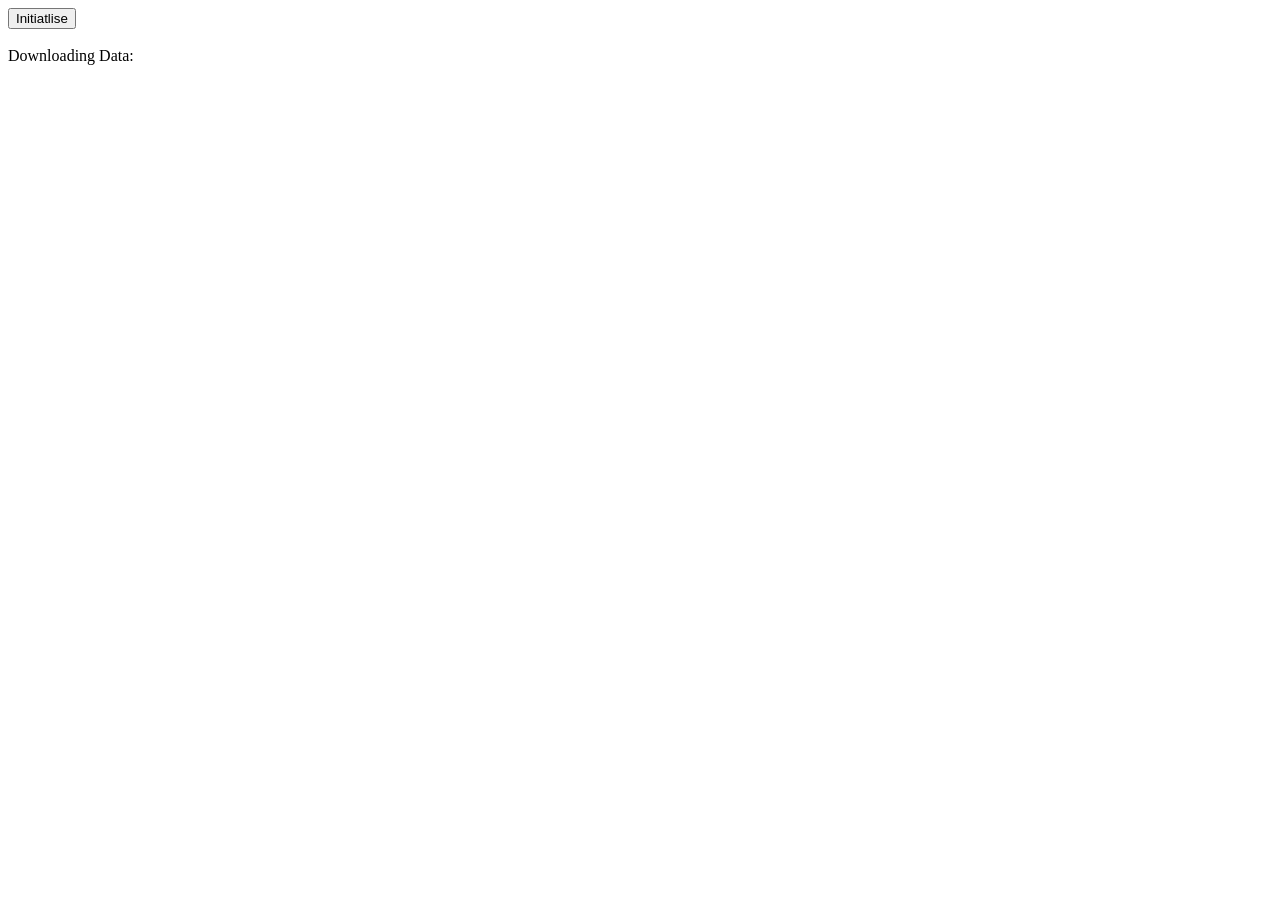
<file: get-beatmaps-json/index.html>
<!DOCTYPE html>
<html lang="en">
<head>
    <meta charset="UTF-8">
    <meta name="viewport" content="width=device-width, initial-scale=1.0">
    <title>Document</title>
</head>
<body>
    <button id="button">Initiatlise</button>
    <div></div><br>
    <div id="downloading-data">Downloading Data: </div>
    <script type="module" src="index.js"></script>
</body>
</html>
</file>
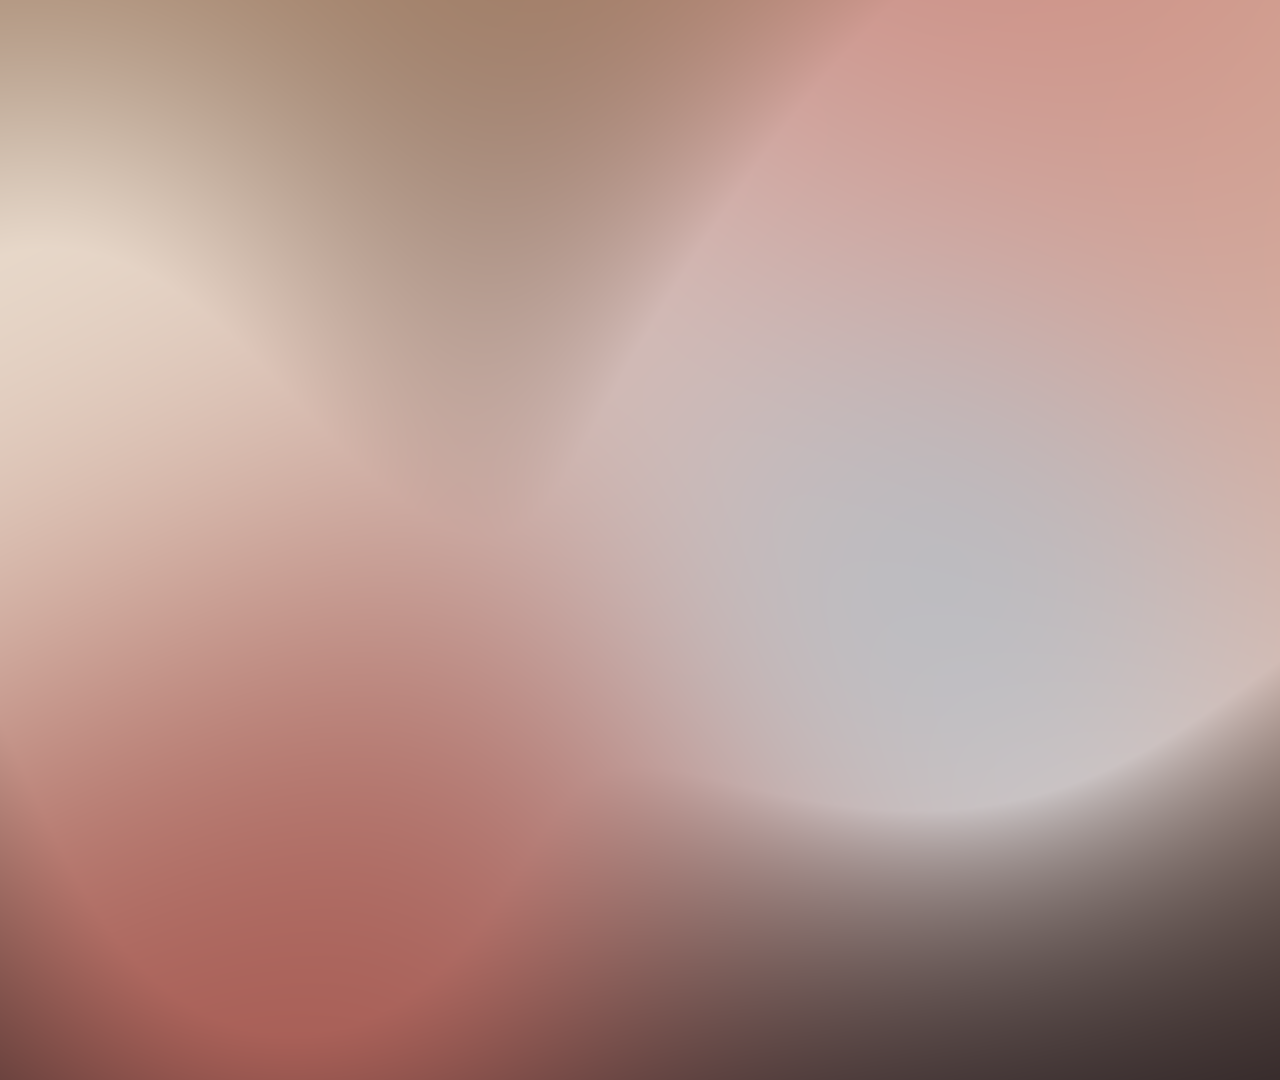
<file: schedule-background/index.html>
<!DOCTYPE html>
<html lang="en">
<head>
    <meta charset="UTF-8">
    <meta name="viewport" content="width=device-width, initial-scale=1.0">
    <title>Document</title>

    <link rel="stylesheet" href="style.css">
</head>
<body>
    <canvas class="background-canvas"></canvas>
    <script src="index.js"></script>
</body>
</html>
</file>
<file: schedule-background/style.css>
.background-canvas {
    position: absolute;
    top: 0;
    left: 0;
    width: 1920px;
    height: 1080px;
}
</file>
